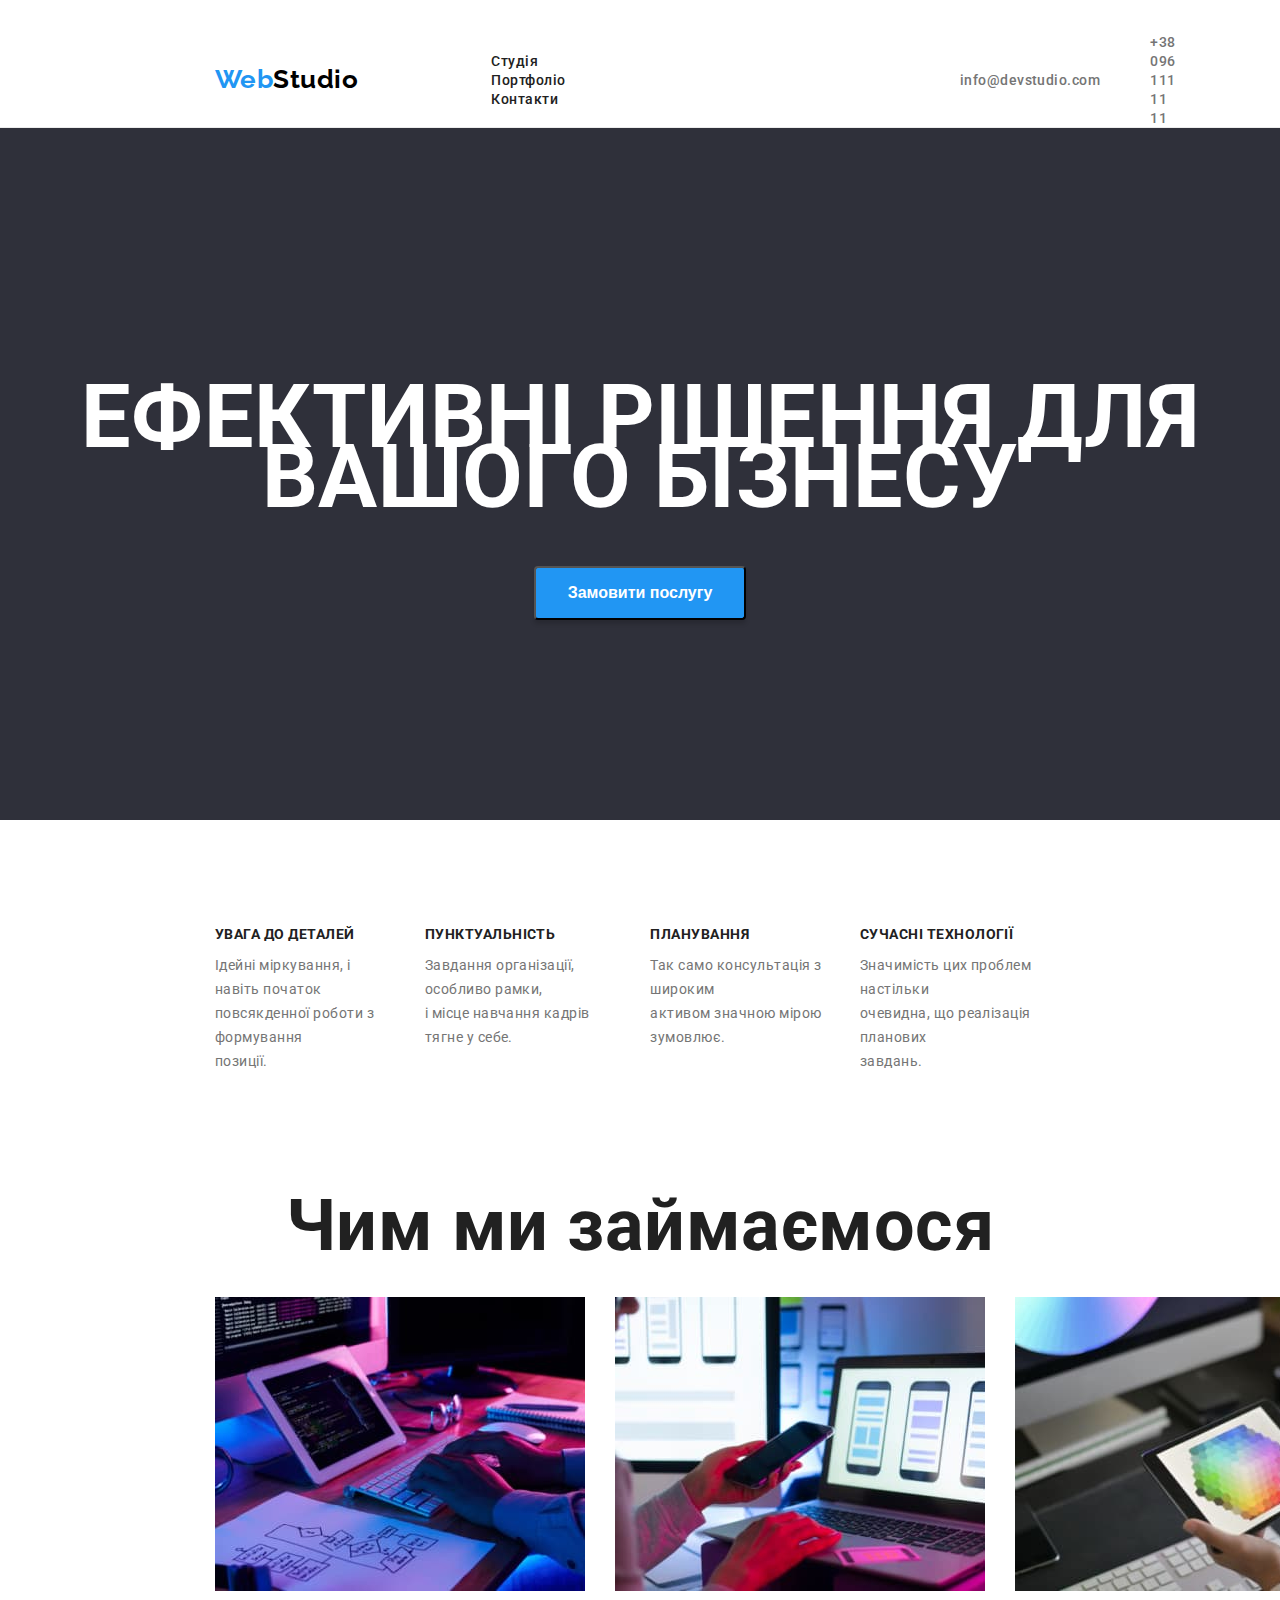
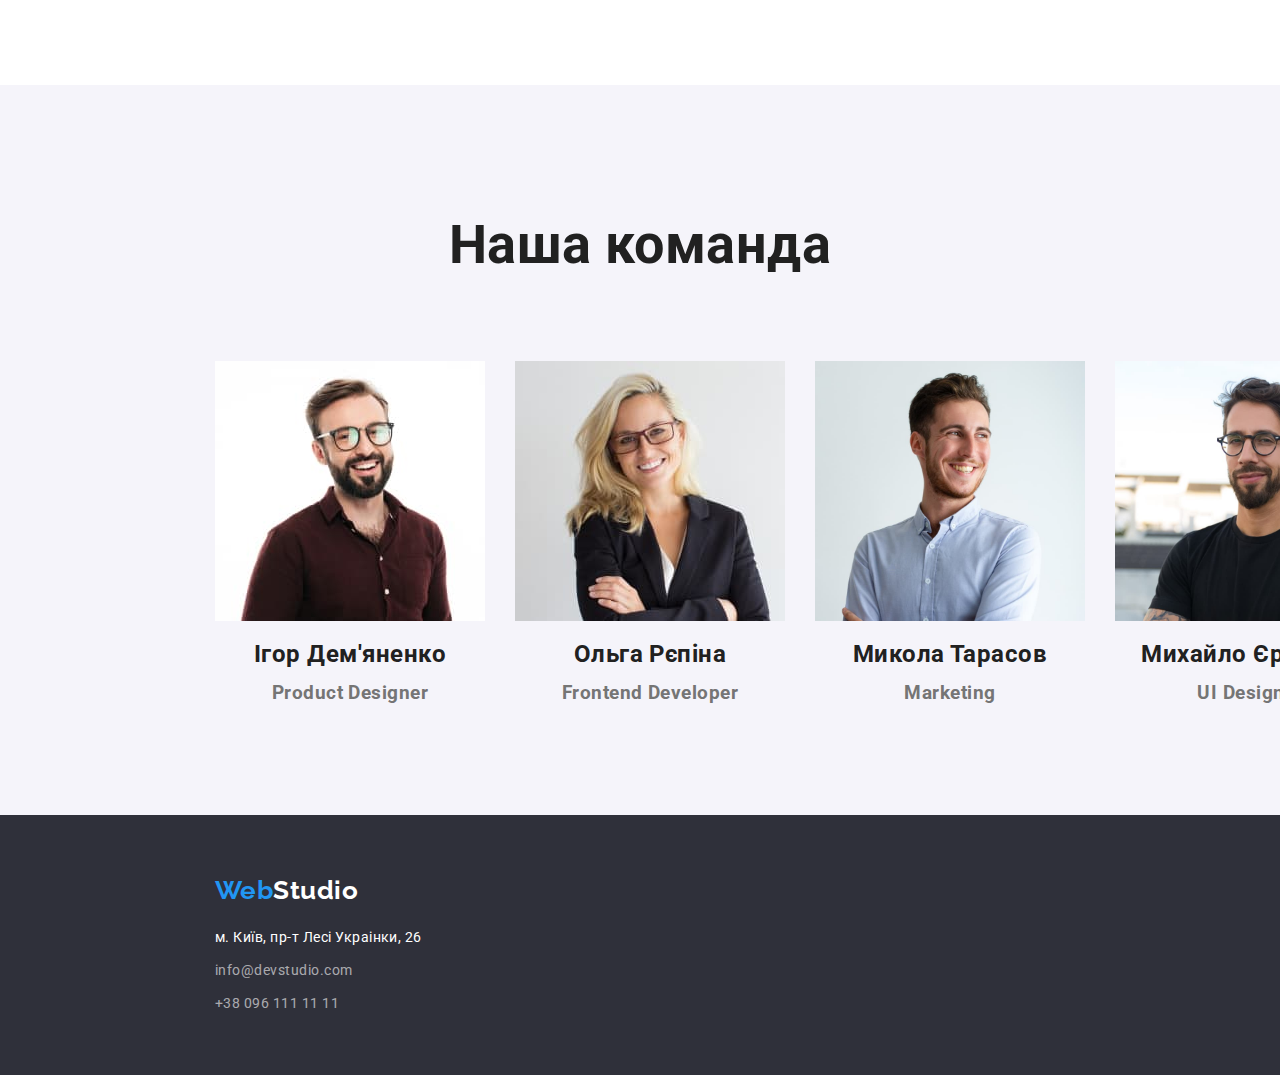
<file: index.html>
<!DOCTYPE html>
<html lang="uk">
<head>
    <meta charset="UTF-8">
    <link rel="preconnect" href="https://fonts.googleapis.com">
    <link rel="preconnect" href="https://fonts.gstatic.com" crossorigin>
    <link href="https://fonts.googleapis.com/css2?family=Roboto:wght@400;500;700;900&display=swap" rel="stylesheet">
    <link rel="preconnect" href="https://fonts.googleapis.com">
    <link rel="preconnect" href="https://fonts.gstatic.com" crossorigin>
    <link href="https://fonts.googleapis.com/css2?family=Raleway:wght@700&display=swap" rel="stylesheet">
    <meta name="viewport" content="width=device-width, initial-scale=1.0">
    <link rel="stylesheet" href="./style/style.css">
    <title>WebStudio</title>
</head>
<body>
    <header class="header">
        <div class="container">
            <div class="header__line">
                
                <div class="tex__logo">
                    <a href="#" class="header__webstudio"><span class="Web">Web</span>Studio</a>
                </div>

                <nav class="nav">
                    <ul>
                        <li class="nav__li"><a href="./index.html" class="nav__item">Студія</a></li>
                        <li class="nav__li"><a href="./portfolio.html" class="nav__item">Портфоліо</a></li>
                        <li class="nav__li"><a href="#" class="nav__item">Контакти</a></li>
                    </ul>    
                </nav>

                <div class="email">
                    <a class="email__link" href="mailto:info@devstudio.com" lang="en">info@devstudio.com</a>
                </div>

                <div class="telefon">
                    <a class="contacts__link" href="tel:+380961111111">+38 096 111 11 11</a>
                </div>
            </div>
        </div>
    </header>
    <main>
    <section class="second">
                
        <div class="second__text">
            <h1>Ефективні рішення для<br>
                вашого бізнесу</h1>
        </div>

        <div class="btn">
            <button type="button" class="button">
                Замовити послугу
            </button> 
        </div>

    </section>

    <section class="three">

        <div class="container">

            <div class="three__line">
        
                <div class="titleone">
                    <h2 class="three_title">УВАГА ДО ДЕТАЛЕЙ</h2>
                    <p class="three__text">  Ідейні міркування, і навіть початок<br>
                    повсякденної роботи з формування<br> 
                    позиції.
                    </p>
                </div>

                <div class="titletwo">
                    <h2 class="three_title">ПУНКТУАЛЬНІСТЬ</h2>
                    <p class="three__text"> Завдання організації, особливо рамки,<br> 
                        і місце навчання кадрів тягне у себе.
                    </p>
                </div>

                <div class="titlethree">
                    <h2 class="three_title">ПЛАНУВАННЯ</h2>
                    <p class="three__text">Так само консультація з широким<br> 
                        активом значною мірою зумовлює.
                    </p>
                </div>

                <div class="titlefour">
                    <h2 class="three_title">СУЧАСНІ ТЕХНОЛОГІЇ</h2>
                    <p class="three__text">Значимість цих проблем настільки<br>
                        очевидна, що реалізація планових<br> 
                        завдань.
                    </p>
                </div>
            </div>    
        </div>  
    </section>

    <section class="four">
        
        <div class="container">

            <div class="four__title">
                <h1>Чим ми займаємося</h1>
            </div>

            <div class="four__images">
                <img class="four__img" src="./img/1.jpg" alt="comp">
                <img class="four__img" src="./img/2.jpg" alt="nout">
                <img class="four__img" src="./img/3.jpg" alt="plan">
            </div>

        </div>    
    </section>

    <section class="five">

        <div class="five__title">
            <h2>Наша команда</h2>
        </div>

        <div class="five__items">

            <div class="five__item">
                
                <div class="five_photo">
                    <img class="photofirst" src="./img/1-1.jpg" alt="Product Designer">
                </div>

                <div class="five__item__titell">
                    <h2>Ігор Дем'яненко</h2>
                </div>

                <div class="five__item_subb">
                    <h3>Product Designer</h3>
                </div>

            </div>
            
            <div class="five__item">
                
                <div class="five_photo">
                    <img class="phototwo" src="./img/2-2.jpg" alt="Frontend Developer">
                </div>

                <div class="five__item__titel">
                    <h2>Ольга Рєпіна</h2>
                </div>

                <div class="five__item_sub">
                    <h3>Frontend Developer</h3>
                </div>

            </div>

            <div class="five__item">
                
                <div class="five_photo">
                    <img class="photothree" src="./img/3-3.jpg" alt="Marketing">
                </div>

                <div class="five__item__titel">
                    <h2>Микола Тарасов</h2>
                </div>

                <div class="five__item_sub">
                    <h3>Marketing</h3> 
                </div>

            </div>

            <div class="five__item">
                
                <div class="five_photo">
                    <img class="photofour" src="./img/4-4.jpg" alt="UI Designer">
                </div>

                <div class="five__item__titel">
                    <h2>Михайло Єрмаков</h2>
                </div>

                <div class="five__item_sub">
                    <h3>UI Designer</h3>
                </div>

            </div>

        </div>

    </section>
    </main>
    <footer class="footer">

        <div class="container">

            <div class="footer__web">
                <a href="#" class="web_footer"><span class="web">Web</span>Studio</a>
            </div>

            <div class="footer__title">
                <a class="footer__title" href="https://goo.gl/maps/CPtrU1FHBa2aNyZL9" target="_blank" rel="noopener noreferrer nofollow">м. Київ, пр-т Лесі Украінки, 26</a>  
            </div>

            <div class="footer__down">
                <div class="lose"><a class="footer__down" href="mailto:info@devstudio.com" lang="en">info@devstudio.com</a></div>
                <div class="lose"><a class="footer__down" href="tel:+380961111111">+38 096 111 11 11</a></div>         
            </div>
        </div>
    </footer>
</body>
</html>
</file>
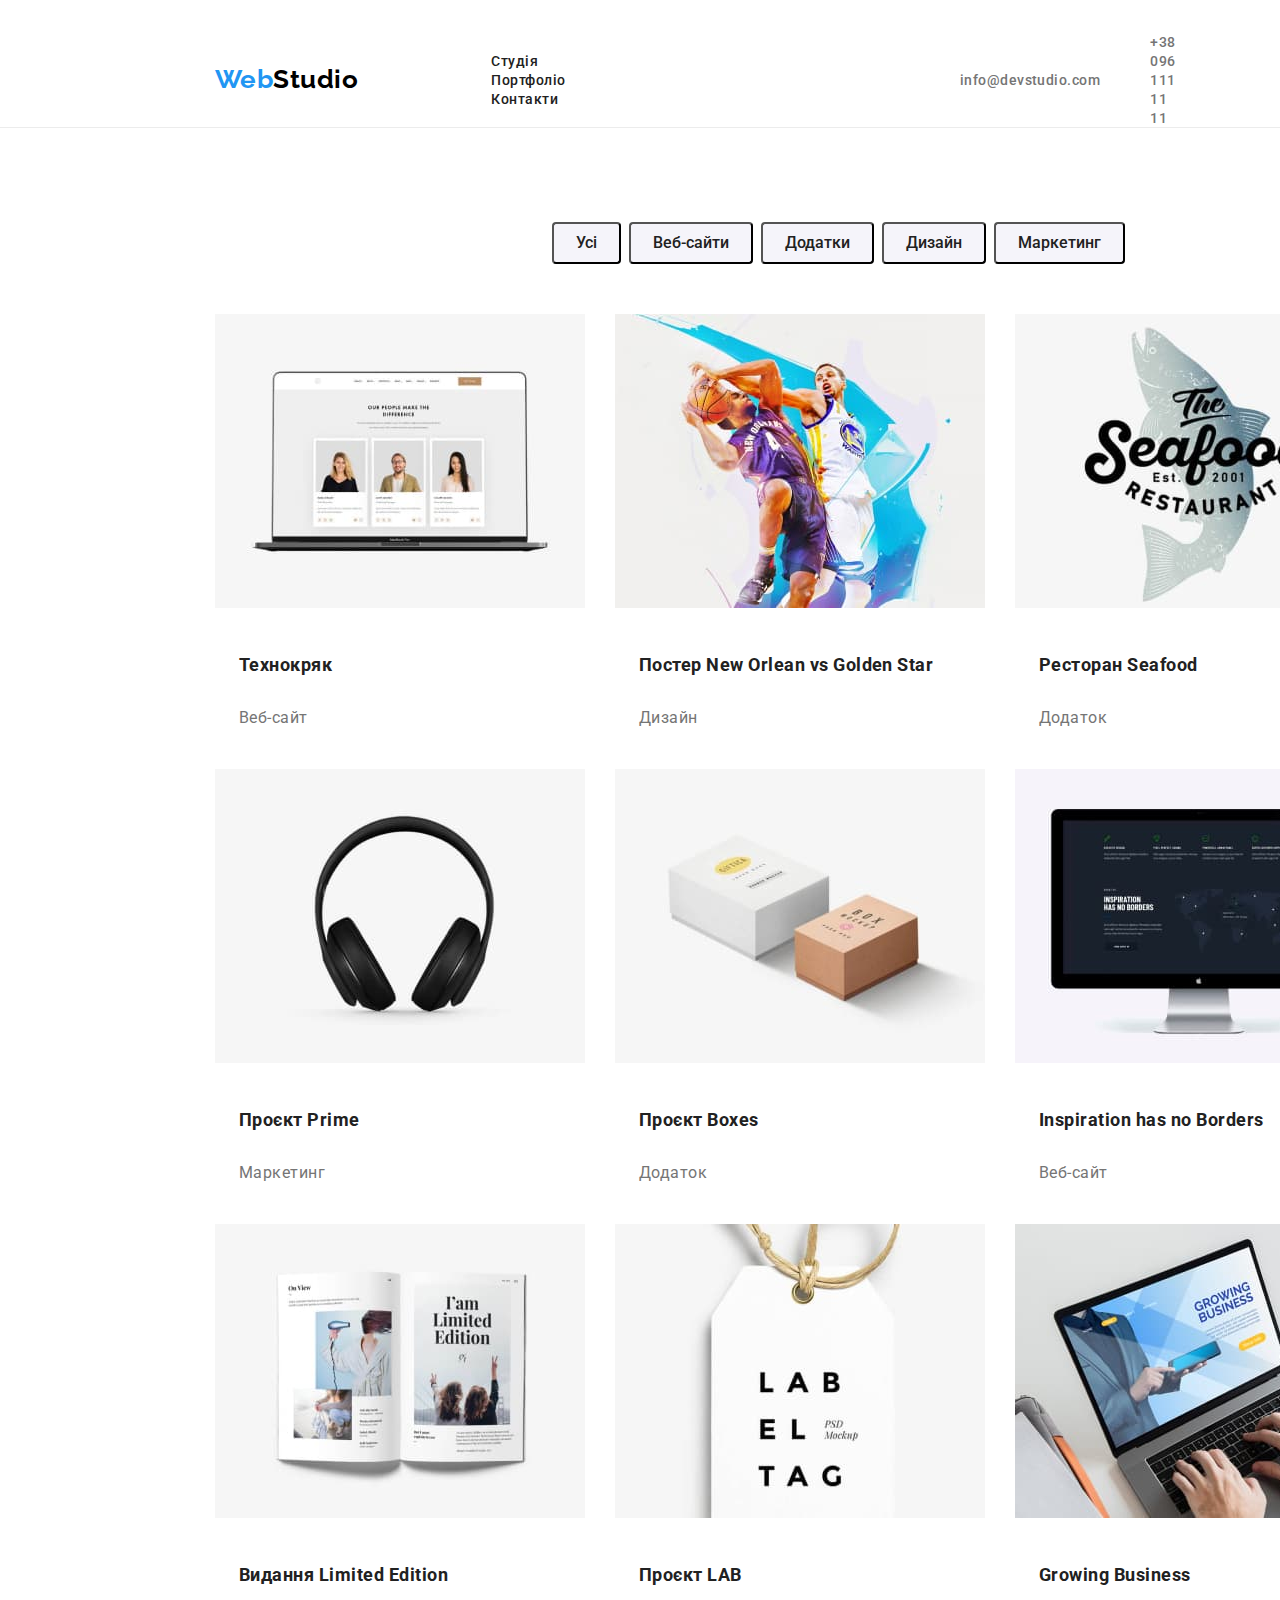
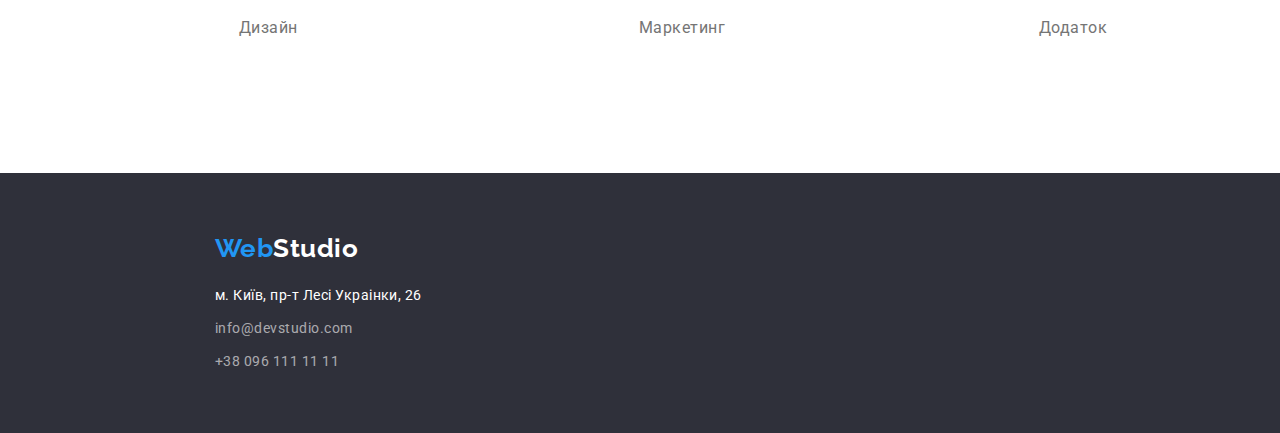
<file: portfolio.html>
<!DOCTYPE html>
<html lang="en">
<head>
    <meta charset="UTF-8">
    <link rel="preconnect" href="https://fonts.googleapis.com">
    <link rel="preconnect" href="https://fonts.gstatic.com" crossorigin>
    <link href="https://fonts.googleapis.com/css2?family=Roboto:wght@400;500;700;900&display=swap" rel="stylesheet">
    <link rel="preconnect" href="https://fonts.googleapis.com">
    <link rel="preconnect" href="https://fonts.gstatic.com" crossorigin>
    <link href="https://fonts.googleapis.com/css2?family=Raleway:wght@700&display=swap" rel="stylesheet">
    <meta name="viewport" content="width=device-width, initial-scale=1.0">
    <link rel="stylesheet" href="./style/style.css">
    <meta name="viewport" content="width=device-width, initial-scale=1.0">
    <title>Portfolio</title>
</head>
<body>
    <header class="header">
        <div class="container">
            <div class="header__line">
                
                <div class="tex__logo">
                    <a href="#" class="header__webstudio"><span class="Web">Web</span>Studio</a>
                </div>

                <nav class="nav">
                    <ul>
                        <li class="nav__li"><a href="./index.html" class="nav__item">Студія</a></li>
                        <li class="nav__li"><a href="./portfolio.html" class="nav__item">Портфоліо</a></li>
                        <li class="nav__li"><a href="#" class="nav__item">Контакти</a></li>
                    </ul>    
                </nav>

                <div class="email">
                    <a class="email__link" href="mailto:info@devstudio.com" lang="en">info@devstudio.com</a>
                </div>

                <div class="telefon">
                    <a class="contacts__link" href="tel:+380961111111">+38 096 111 11 11</a>
                </div>
            </div>
        </div>
    </header>

    <section class="sec__nav">
        
        <ul class="sec__nav__ul">
            <li><button type="button" class="sec__nav__link">Усі</button></li>
            <li><button type="button" class="sec__nav__link">Веб-сайти</button></li>
            <li><button type="button" class="sec__nav__link">Додатки</button></li>
            <li><button type="button" class="sec__nav__link">Дизайн</button></li>
            <li><button type="button" class="sec__nav__link">Маркетинг</button></li>
        </ul>

    </section>

    <section class="photograph">

        <div class="container">

            <div class="photograph__line">    
                <div class="cardfirst">
                    <img src="./img/nav1.jpg" alt="photoone">
                    <h2 class="text">Технокряк</h2>
                    <p class="card_sub">Веб-сайт</p>
                </div>

                <div class="cardtwo">
                    <img src="./img/nav2.jpg" alt="phototwo">
                    <h2 class="text">Постер New Orlean vs Golden Star</h2>
                    <p class="card_sub">Дизайн</p>
                </div>

                <div class="cardthree">
                    <img src="./img/nav3.jpg" alt="photothree">
                    <h2 class="text">Ресторан Seafood</h2>
                    <p class="card_sub">Додаток</p>
                </div>
            </div>    
            

            <div class="photograph__line">    
                <div class="cardfour">
                    <img src="./img/nav4.jpg" alt="photofour">
                    <h2 class="text">Проєкт Prime</h2>
                    <p class="card_sub">Маркетинг</p>
                </div>

                <div class="cardfive">
                    <img src="./img/nav5.jpg" alt="photofive">
                    <h2 class="text">Проєкт Boxes</h2>
                    <p class="card_sub">Додаток</p>
                </div>

                <div class="cardsix">
                    <img src="./img/nav6.jpg" alt="photosix">
                    <h2 class="text">Inspiration has no Borders</h2>
                    <p class="card_sub">Веб-сайт</p>
                </div>
            </div>   

            <div class="photograph__line">    
                <div class="cardseven">
                    <img src="./img/nav7.jpg" alt="photoseven">
                    <h2 class="text">Видання Limited Edition</h2>
                    <p class="card_sub">Дизайн</p>
                </div>

                <div class="cardeight">
                    <img src="./img/nav8.jpg" alt="photoeight">
                    <h2 class="text">Проєкт LAB</h2>
                    <p class="card_sub">Маркетинг</p>
                </div>

                <div class="cardnine">
                    <img src="./img/nav9.jpg" alt="photonine">
                    <h2 class="text">Growing Business</h2>
                    <p class="card_sub">Додаток</p>
                </div>
            </div>   
         
        </div>    

    </section>

    <footer class="footer">

        <div class="container">

            <div class="footer__web">
                <a href="#" class="web_footer"><span class="web">Web</span>Studio</a>
            </div>

            <div class="footer__title">
                <a class="footer__title" href="https://goo.gl/maps/CPtrU1FHBa2aNyZL9" target="_blank" rel="noopener noreferrer nofollow">м. Київ, пр-т Лесі Украінки, 26</a>  
            </div>

            <div class="footer__down">
                <div class="lose"><a class="footer__down" href="mailto:info@devstudio.com" lang="en">info@devstudio.com</a></div>
                <div class="lose"><a class="footer__down" href="tel:+380961111111">+38 096 111 11 11</a></div>         
            </div>
        </div>
    </footer>
    
</body>
</html>
</file>
<file: style/style.css>
:root {
    --accent-color: #212121;
	--text-color: #757575;
}

body {
    font-family: 'Roboto', sans-serif;
    margin: 0;
    letter-spacing: 0.03em;
    color: var(--primary-text-color);
    background-color: var(--primary-white-color);
}

.header__line {
    padding-top: 32px;
    display: flex;
    align-items: center;
    justify-content: space-around;
}

.header__webstudio {
    text-decoration: none;
    color: #000000;
}

.nav__li {
    display: inline-block;
}

.tex__logo {
    font-family: 'Raleway', sans-serif;
    font-weight: 700;
    font-size: 26px;
    line-height: 31px;
}

.Web {
    color: #2196F3;
}


.nav {
    margin-left: 93px;
}

.nav__item  {
    text-decoration: none;
    color: var(--accent-color);
    font-size: 14px;
    font-weight: 500;
    line-height: 16px;
    
    margin-right: 50px;
    transition: color 0.2s linear;
}

.nav__item:hover {
    color: #2196F3;  
}

.email {
    margin-left: 344px;
}

.email__link {
    font-weight: 500;
    text-decoration: none;
    font-size: 14px;    
    line-height: 16px;
    color: var(--text-color);

    transition: color 0.2s linear;
}

.email__link:hover {
    color: #2196F3;  
}

.telefon {
    margin-left: 50px;
}

.contacts__link {
    font-weight: 500;
    font-size: 14px;
    text-decoration: none;
    color: var(--text-color);
    line-height: 16px;

    transition: color 0.2s linear;
}

.contacts__link:hover {
    color: #2196F3;  
}

.second {
    background: #2F303A;
}

.second__text {
    font-weight: 900;
    font-size: 44px;    
    color: #FFFFFF;
    text-align: center;
    line-height: 60px;
    text-transform: uppercase;

    padding-top: 200px;
}

.button {
    color: #FFFFFF;
    font-weight: 700;
    font-size: 16px;
    text-align: center;
    align-items: center;
    background: #2196F3;
    line-height: 30px;
    cursor: pointer;
    
    border-radius: 4px;
    box-shadow: 0px 4px 4px rgba(0, 0, 0, 0.15);
    padding: 10px 32px;    
}

.btn {
    padding-bottom: 200px;
    margin-top: 30px;
    text-align: center;
    align-items: center;
}

.three {
    margin-top: 94px;
}

.container {
    margin: 0px 215px;
}

.three__line {
    display: flex;
}

.three_title {
    font-weight: 700;
    font-size: 14px;
    color: var(--accent-color);
    line-height: 16px;

    margin-right: 30px;
}

.three__text {
    font-weight: 400;
    font-size: 14px;
    color: var(--text-color);
    line-height: 24px;

    margin-right: 30px;
    margin-top: 10px;
}

.four {
    margin-top: 118px;
    margin-bottom: 94px;
}

.four__title {
    font-weight: 700;
    font-size: 36px;
    text-align: center;
    color: var(--accent-color);
    margin-bottom: 50px;
    line-height: 42px;
}

.four__images {
    display: flex;
}

.four__img {
    margin-right: 30px;
}

/*Photo correct*/

.photofirst {
    margin-left: 215px;
}

.phototwo {
    margin-left: 30px;
}

.photothree {
    width: 270px;
    height: 260px;
    margin-left: 30px;
}

.photofour {
    width: 270px;
    height: 260px;
    margin-left: 30px;
}

/*Photo correct*/

.five {
    background: #F5F4FA;
}

.five__title {
    font-weight: 700;
    font-size: 36px;
    text-align: center;
    color: var(--accent-color);
    line-height: 42px;

    padding-top: 94px;
    padding-bottom: 50px;
}

.five__items {
    display: flex;

    padding-bottom: 94px;
}



.five__item__titel {
    color: var(--accent-color);
    font-weight: 500;
    font-size: 16px;
    text-align: center;
    line-height: 19px;
    
    margin-left: 30px;
}

.five__item_sub {
    color: var(--text-color);
    font-weight: 400;
    font-size: 16px;
    line-height: 19px;
    text-align: center;
    line-height: 19px;
    
    margin-left: 30px;
}

.five__item_subb {
    color: var(--text-color);
    font-weight: 400;
    font-size: 16px;
    line-height: 19px;
    text-align: center;
    line-height: 19px;

    margin-left: 215px;
}

.five__item__titell {
    color: var(--accent-color);
    font-weight: 500;
    font-size: 16px;
    text-align: center;
    line-height: 19px;

    margin-left: 215px;
}

/*Footer*/

.footer {
    background: #2F303A;

    padding-top: 60px;
    padding-bottom: 60px;
}

.footer__web {
    font-weight: 700;
    font-size: 26px;
}

.web {
    color: #2196F3;
}

.web_footer {
    color:#FFFFFF;
    font-family: 'Raleway', sans-serif;
    text-decoration: none;
}

.footer__title {
    font-weight: 400;
    font-size: 14px;
    color: #FFFFFF;
    line-height: 24px;
    transition: color 0.2s linear;
    text-decoration: none;

    margin-top: 20px;
}

.footer__title:hover {
    color: #2196F3;
}

.footer__down {
    font-weight: 400;
    font-size: 14px;
    color: rgba(255, 255, 255, 0.6);
    text-decoration: none;
    line-height: 24px;
    transition: color 0.2s linear;
}

.footer__down:hover {
    color: #2196F3;
}

.sec__nav {
    margin-left: 512px;
    margin-top: 94px;
    margin-bottom: 50px;
}

.sec__nav__ul {
    list-style-type:none;
    display:flex;
    
}

.sec__nav__link {
    margin-right: 8px;

    background: #F5F4FA;
    border-radius: 4px;
    color: var(--accent-color);
    text-align: center;
    font-weight: 500;
    font-size: 16px;
    cursor: pointer;
    line-height: 26px;
    font-family: inherit;

    padding: 6px 22px;
}

.sec__nav__link:hover {
    color: #FFFFFF;
    background-color: #2196F3;
    transition: 300ms;
}

.photograph {
    padding-bottom: 94px;
}

.photograph__line {
    display: flex;
}

.text {
    font-weight: 700;
    font-size: 18px;
    line-height: 36px;
    color: var(--accent-color);

    padding-left: 24px;
    padding-top: 20px;
    padding-bottom: 4px;
}

.card_sub {
    font-weight: 400;
    font-size: 16px;
    color: var(--text-color);
    line-height: 30px;

    padding-left: 24px;
    padding-bottom: 20px;
}

.cardfirst , .cardtwo , .cardfour, .cardfive, .cardseven, .cardeight {
    margin-right: 30px;
}

.header {
    border-bottom: 1px solid #ECECEC;
}

.lose {
    margin-top: 9px;
}
</file>
